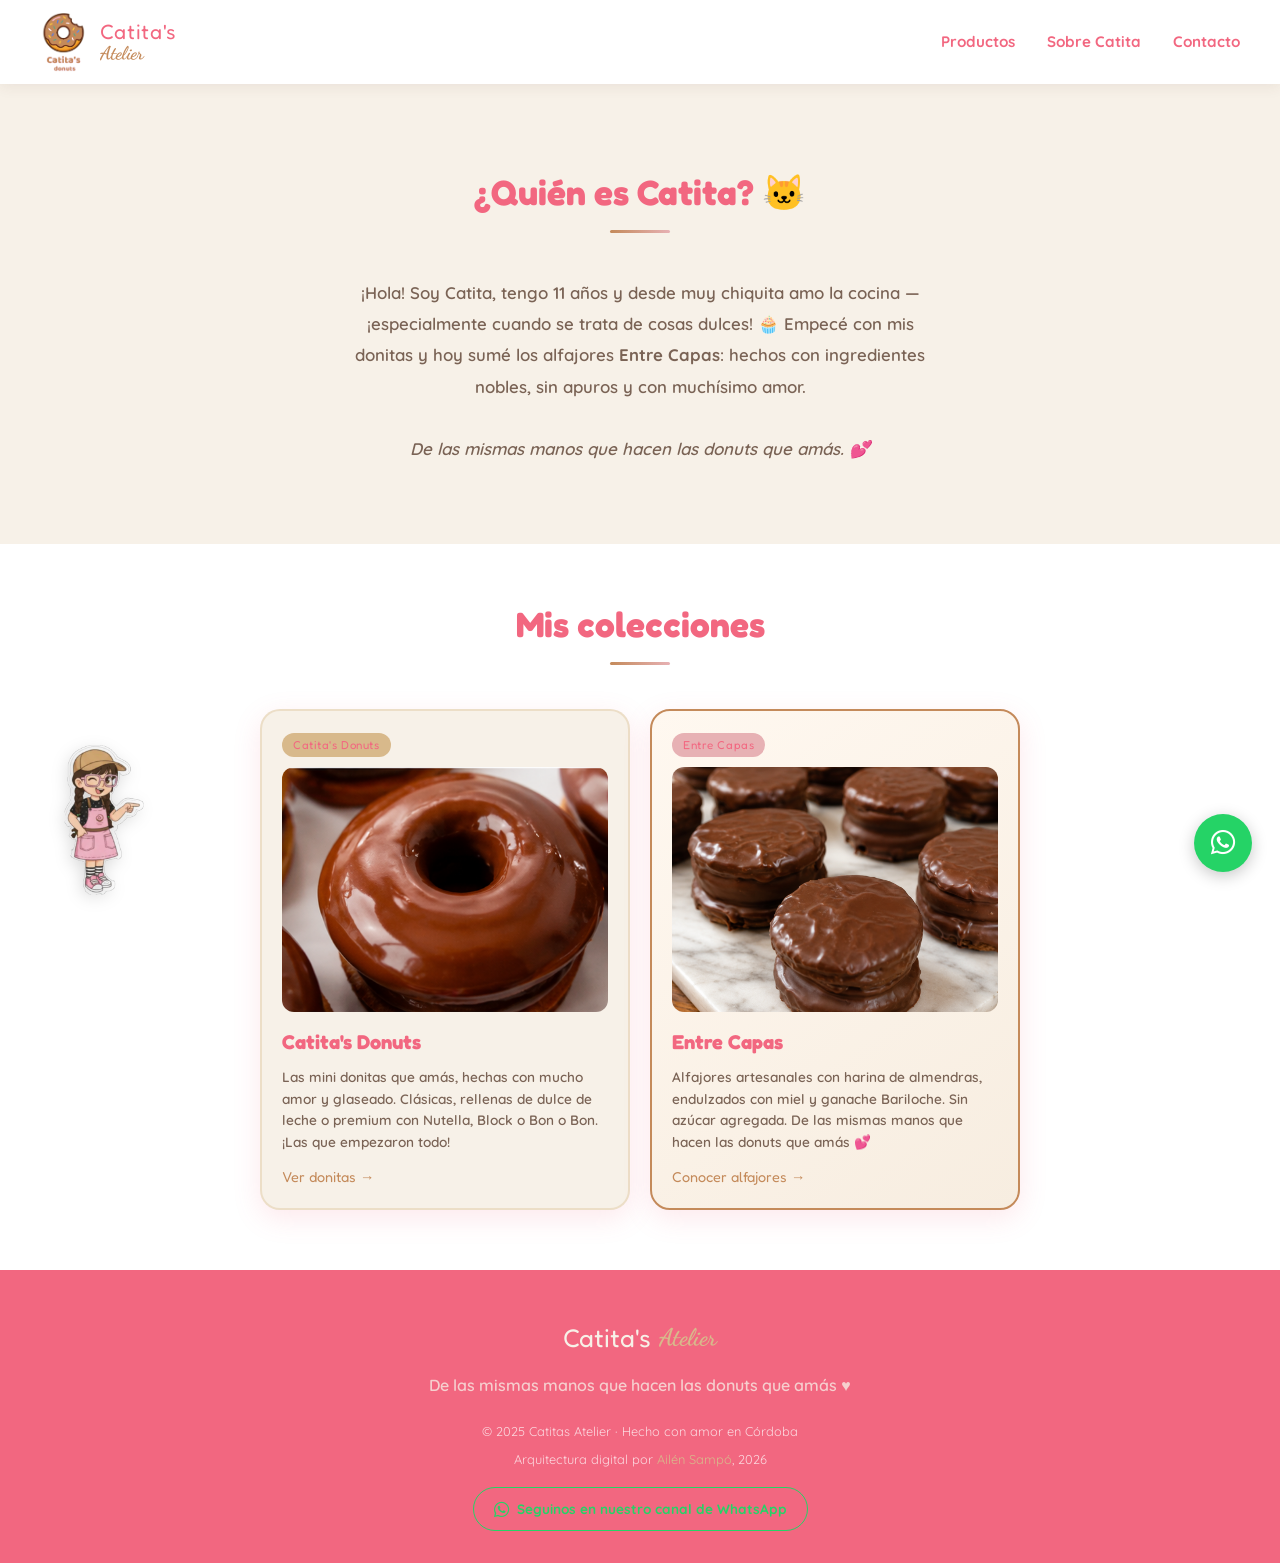
<file: index.html>
<!DOCTYPE html>
<html lang="es">
<head>
    <meta charset="UTF-8">
    <meta name="viewport" content="width=device-width, initial-scale=1.0">
    <title>Catitas Atelier — Hecho con amor en Córdoba</title>
    <meta name="description" content="El atelier artesanal de Catita: donuts y alfajores Entre Capas hechos con amor en Córdoba, Argentina.">
    <!-- Open Graph -->
    <meta property="og:type"        content="website">
    <meta property="og:title"       content="Catitas Atelier — Hecho con amor en Córdoba">
    <meta property="og:description" content="Donuts y alfajores artesanales Entre Capas. Hechos con amor por Catita, 11 años, en Córdoba.">
    <meta property="og:image"       content="https://catitasdonuts.netlify.app/images/logoDonuts-atelier.png">
    <meta property="og:url"         content="https://catitasdonuts.netlify.app/">
    <!-- Twitter Card -->
    <meta name="twitter:card"        content="summary_large_image">
    <meta name="twitter:title"       content="Catitas Atelier — Hecho con amor en Córdoba">
    <meta name="twitter:description" content="Donuts y alfajores artesanales Entre Capas. Hechos con amor por Catita, 11 años, en Córdoba.">
    <meta name="twitter:image"       content="https://catitasdonuts.netlify.app/images/logoDonuts-atelier.png">
    <link rel="icon" href="images/favicon/favicon-32x32.png" type="image/x-icon">
    <link href="https://fonts.googleapis.com/css2?family=Fredoka+One&family=Dancing+Script:wght@600;700&family=Quicksand:wght@400;600;700&display=swap" rel="stylesheet">
    <link rel="stylesheet" href="https://cdnjs.cloudflare.com/ajax/libs/font-awesome/6.5.2/css/all.min.css" integrity="sha512-SnH5WK+bZxgPHs44uWIX+LLJAJ9/2PkPKZ5QiAj6Ta86w+fsb2TkcmfRyVX3pBnMFcV7oQPJkl9QevSCWr3W6A==" crossorigin="anonymous" referrerpolicy="no-referrer" />
    <link rel="stylesheet" href="atelier.css">
</head>
<body>

    <!-- HEADER -->
    <header class="atelier-header">
        <a href="index.html" class="header-logo">
            <img src="images/logoDonuts-atelier.png" alt="Catitas Atelier">
            <div class="wordmark">
                <span class="wm-catitas">Catita's</span>
                <span class="wm-atelier">Atelier</span>
            </div>
        </a>
        <button class="atelier-hamburger" id="atelier-hamburger" aria-label="Abrir menú" aria-expanded="false">
            <span></span><span></span><span></span>
        </button>
        <nav class="atelier-nav" id="atelier-nav">
            <a href="#productos">Productos</a>
            <a href="#sobre">Sobre Catita</a>
            <a href="https://wa.me/+543517918029?text=Hola!%20Quisiera%20saber%20m%C3%A1s%20sobre%20Catitas%20Atelier!" target="_blank">Contacto</a>
        </nav>
    </header>

    <!-- SOBRE CATITA -->
    <section class="atelier-sobre" id="sobre">
        <div class="sobre-inner">
            <h2 class="section-title">¿Quién es Catita? 🐱</h2>
            <div class="section-divider"></div>
            <p class="sobre-text">
                ¡Hola! Soy Catita, tengo 11 años y desde muy chiquita amo la cocina
                —¡especialmente cuando se trata de cosas dulces! 🧁
                Empecé con mis donitas y hoy sumé los alfajores
                <strong>Entre Capas</strong>: hechos con ingredientes nobles,
                sin apuros y con muchísimo amor.<br><br>
                <em>De las mismas manos que hacen las donuts que amás. 💕</em>
            </p>
        </div>
    </section>

    <!-- PRODUCTOS -->
    <section class="atelier-productos" id="productos">
        <h2 class="section-title">Mis colecciones</h2>
        <div class="section-divider"></div>

        <div class="producto-grid">

            <!-- DONUTS -->
            <a href="donuts.html" class="producto-card">
                <span class="card-badge badge-original">Catita's Donuts</span>
                <div class="card-img-wrap">
                    <img src="images/productos/donitas2.png" alt="Catita's Donuts" class="card-img">
                </div>
                <h3 class="card-title">Catita's Donuts</h3>
                <p class="card-desc">
                    Las mini donitas que amás, hechas con mucho amor y glaseado.
                    Clásicas, rellenas de dulce de leche o premium con Nutella,
                    Block o Bon o Bon. ¡Las que empezaron todo!
                </p>
                <span class="card-link">Ver donitas →</span>
            </a>

            <!-- ENTRE CAPAS -->
            <a href="entrecapas.html" class="producto-card featured">
                <span class="card-badge badge-new">Entre Capas</span>
                <div class="card-img-wrap">
                    <img src="images/productos/alfajoresbañados.png" alt="Entre Capas — Alfajores" class="card-img">
                </div>
                <h3 class="card-title">Entre Capas</h3>
                <p class="card-desc">
                    Alfajores artesanales con harina de almendras, endulzados con miel
                    y ganache Bariloche. Sin azúcar agregada.
                    De las mismas manos que hacen las donuts que amás 💕
                </p>
                <span class="card-link">Conocer alfajores →</span>
            </a>

        </div>
    </section>

    <!-- FOOTER -->
    <footer class="atelier-footer">
        <div class="footer-wordmark">
            <span class="fw-catitas">Catita's</span>
            <span class="fw-atelier">Atelier</span>
        </div>
        <p class="footer-tagline">De las mismas manos que hacen las donuts que amás ♥</p>
        <p class="footer-copy">© 2025 Catitas Atelier · Hecho con amor en Córdoba</p>
        <p class="footer-copy" style="margin-top:8px;">Arquitectura digital por <a href="https://www.ailensampo.com" target="_blank" style="color:var(--dorado);text-decoration:none;">Ailén Sampó</a>, 2026</p>
        <a href="https://whatsapp.com/channel/0029VbB4qlQ60eBf2qkQhV3h" target="_blank" class="footer-canal-wa">
            <i class="fa-brands fa-whatsapp"></i> Seguinos en nuestro canal de WhatsApp
        </a>
    </footer>

    <!-- STICKER CATITA -->
    <img src="images/catita.png" alt="Catita" class="sticker-catita">

    <!-- WHATSAPP FLOAT -->
    <a href="https://wa.me/+543517918029?text=Hola!%20Quisiera%20saber%20m%C3%A1s%20sobre%20Catitas%20Atelier!" class="wa-float" target="_blank" aria-label="Contactar por WhatsApp">
        <i class="fa-brands fa-whatsapp"></i>
    </a>

    <script>
        const btn = document.getElementById('atelier-hamburger');
        const nav = document.getElementById('atelier-nav');
        btn.addEventListener('click', () => {
            const open = nav.classList.toggle('is-open');
            btn.classList.toggle('is-open', open);
            btn.setAttribute('aria-expanded', open);
        });
        nav.querySelectorAll('a').forEach(a => a.addEventListener('click', () => {
            nav.classList.remove('is-open');
            btn.classList.remove('is-open');
            btn.setAttribute('aria-expanded', false);
        }));
    </script>
</body>
</html>
</file>
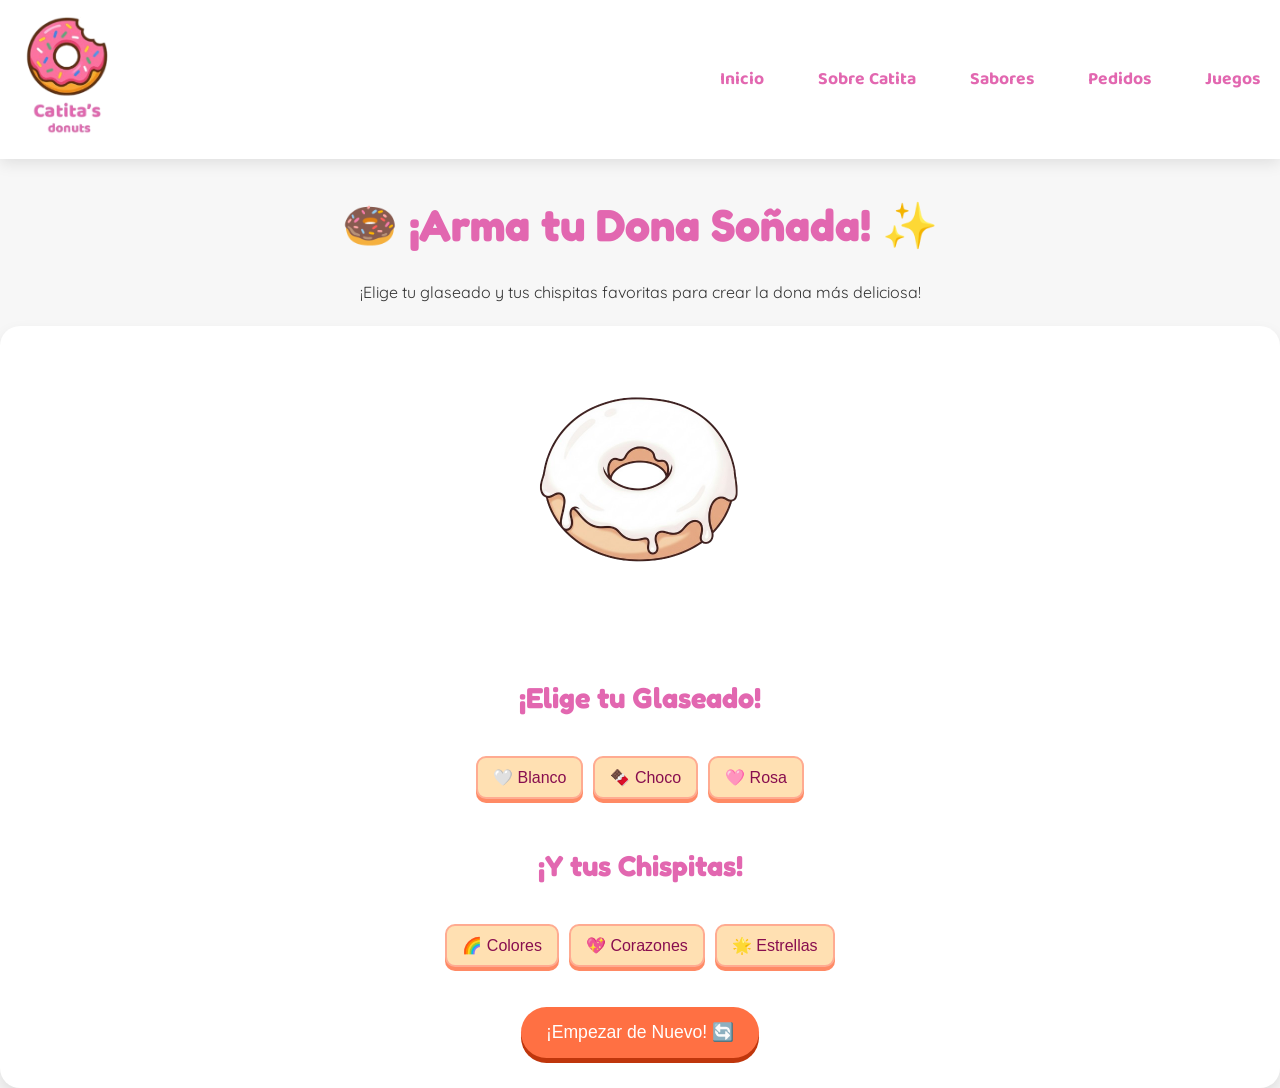
<file: dona-creativa.html>
<!DOCTYPE html>
<html lang="es">
<head>
     <meta charset="UTF-8">
    <meta name="viewport" content="width=device-width, initial-scale=1.0">
    <title>Catita's Donuts - Venta de mini donitas</title>
    <link rel="icon" href="/images/favicon/favicon-32x32.png" type="image/x-icon">
    <link href="https://fonts.googleapis.com/css2?family=Fredoka+One&family=Quicksand&family=Baloo+2:wght@400..800&display=swap" rel="stylesheet">
    <link rel="stylesheet" href="https://cdnjs.cloudflare.com/ajax/libs/font-awesome/6.5.2/css/all.min.css" integrity="sha512-SnH5WK+bZxgPHs44uWIX+LLJAJ9/2PkPKZ5QiAj6Ta86w+fsb2TkcmfRyVX3pBnMFcV7oQPJkl9QevSCWr3W6A==" crossorigin="anonymous" referrerpolicy="no-referrer" />

    <link rel="stylesheet" href="style.css">
</head>

<body>
   <header>
        <div class="logo">
            <a href="/index.html">
                <img src="images/logoDonuts.png" alt="Logo de Catita Donas" class="logo-animado">
            </a>
        </div>
        <button class="hamburger-menu" aria-label="Abrir menú">
            <span class="bar"></span>
            <span class="bar"></span>
            <span class="bar"></span>
        </button>
        <nav id="main-nav">
            <ul>
                <li><a href="#inicio">Inicio</a></li>
                <li><a href="#sobre">Sobre Catita</a></li>
                <li><a href="#sabores">Sabores</a></li>
                <li><a href="#pedidos">Pedidos</a></li>
                <li><a href="#juegos">Juegos</a></li>
            </ul>
        </nav>
    </header>
    
    <title>¡Juego Arma tu Dona Soñada! 🍩✨ Catitas Donuts</title>
    <h1>🍩 ¡Arma tu Dona Soñada! ✨</h1>
    <p>¡Elige tu glaseado y tus chispitas favoritas para crear la dona más deliciosa!</p>

    <div class="dona-builder">
        <div class="dona-preview">
            <div id="dona-base" class="dona-part base-img"></div>
            <div id="dona-glaze" class="dona-part"></div>
            <div id="dona-sprinkles" class="dona-part"></div>
        </div>

        <div class="controls">
            <h3>¡Elige tu Glaseado!</h3>
            <div class="control-group">
                <button onclick="setGlaze('blanco')" id="glaze-blanco">🤍 Blanco</button>
                <!-- <button onclick="setGlaze('celeste')" id="glaze-celeste">💙 Celeste</button> -->
                <button onclick="setGlaze('chocolate')" id="glaze-chocolate">🍫 Choco</button>
                <button onclick="setGlaze('rosa')" id="glaze-rosa">🩷 Rosa</button>
            </div>

            <h3>¡Y tus Chispitas!</h3>
            <div class="control-group">
                <button onclick="setSprinkles('colores')" id="sprinkles-colores">🌈 Colores</button>
                <button onclick="setSprinkles('corazones')" id="sprinkles-corazones">💖 Corazones</button>
                <button onclick="setSprinkles('estrellas')" id="sprinkles-estrellas">🌟 Estrellas</button>
            </div>
        </div>

        <button id="reset-button" onclick="resetDona()">¡Empezar de Nuevo! 🔄</button>
    </div>

    <script>
        const donaBase = document.getElementById('dona-base');
        const donaGlaze = document.getElementById('dona-glaze');
        const donaSprinkles = document.getElementById('dona-sprinkles');

        const glazeButtons = document.querySelectorAll('.control-group button[onclick^="setGlaze"]');
        const sprinklesButtons = document.querySelectorAll('.control-group button[onclick^="setSprinkles"]');

        function updateButtonState(buttons, selectedId) {
            buttons.forEach(btn => {
                if (btn.id === selectedId) {
                    btn.classList.add('active');
                } else {
                    btn.classList.remove('active');
                }
            });
        }

        function setGlaze(type) {
            donaGlaze.className = 'dona-part glaseado-' + type;
            updateButtonState(glazeButtons, 'glaze-' + type);
        }

        function setSprinkles(type) {
            donaSprinkles.className = 'dona-part chispitas-' + type;
            updateButtonState(sprinklesButtons, 'sprinkles-' + type);
        }

        function resetDona() {
            donaGlaze.className = 'dona-part';
            donaSprinkles.className = 'dona-part';
            glazeButtons.forEach(btn => btn.classList.remove('active'));
            sprinklesButtons.forEach(btn => btn.classList.remove('active'));
        }


        document.addEventListener('DOMContentLoaded', () => {

            resetDona(); 
        });
    </script>
</body>
</html>
</file>
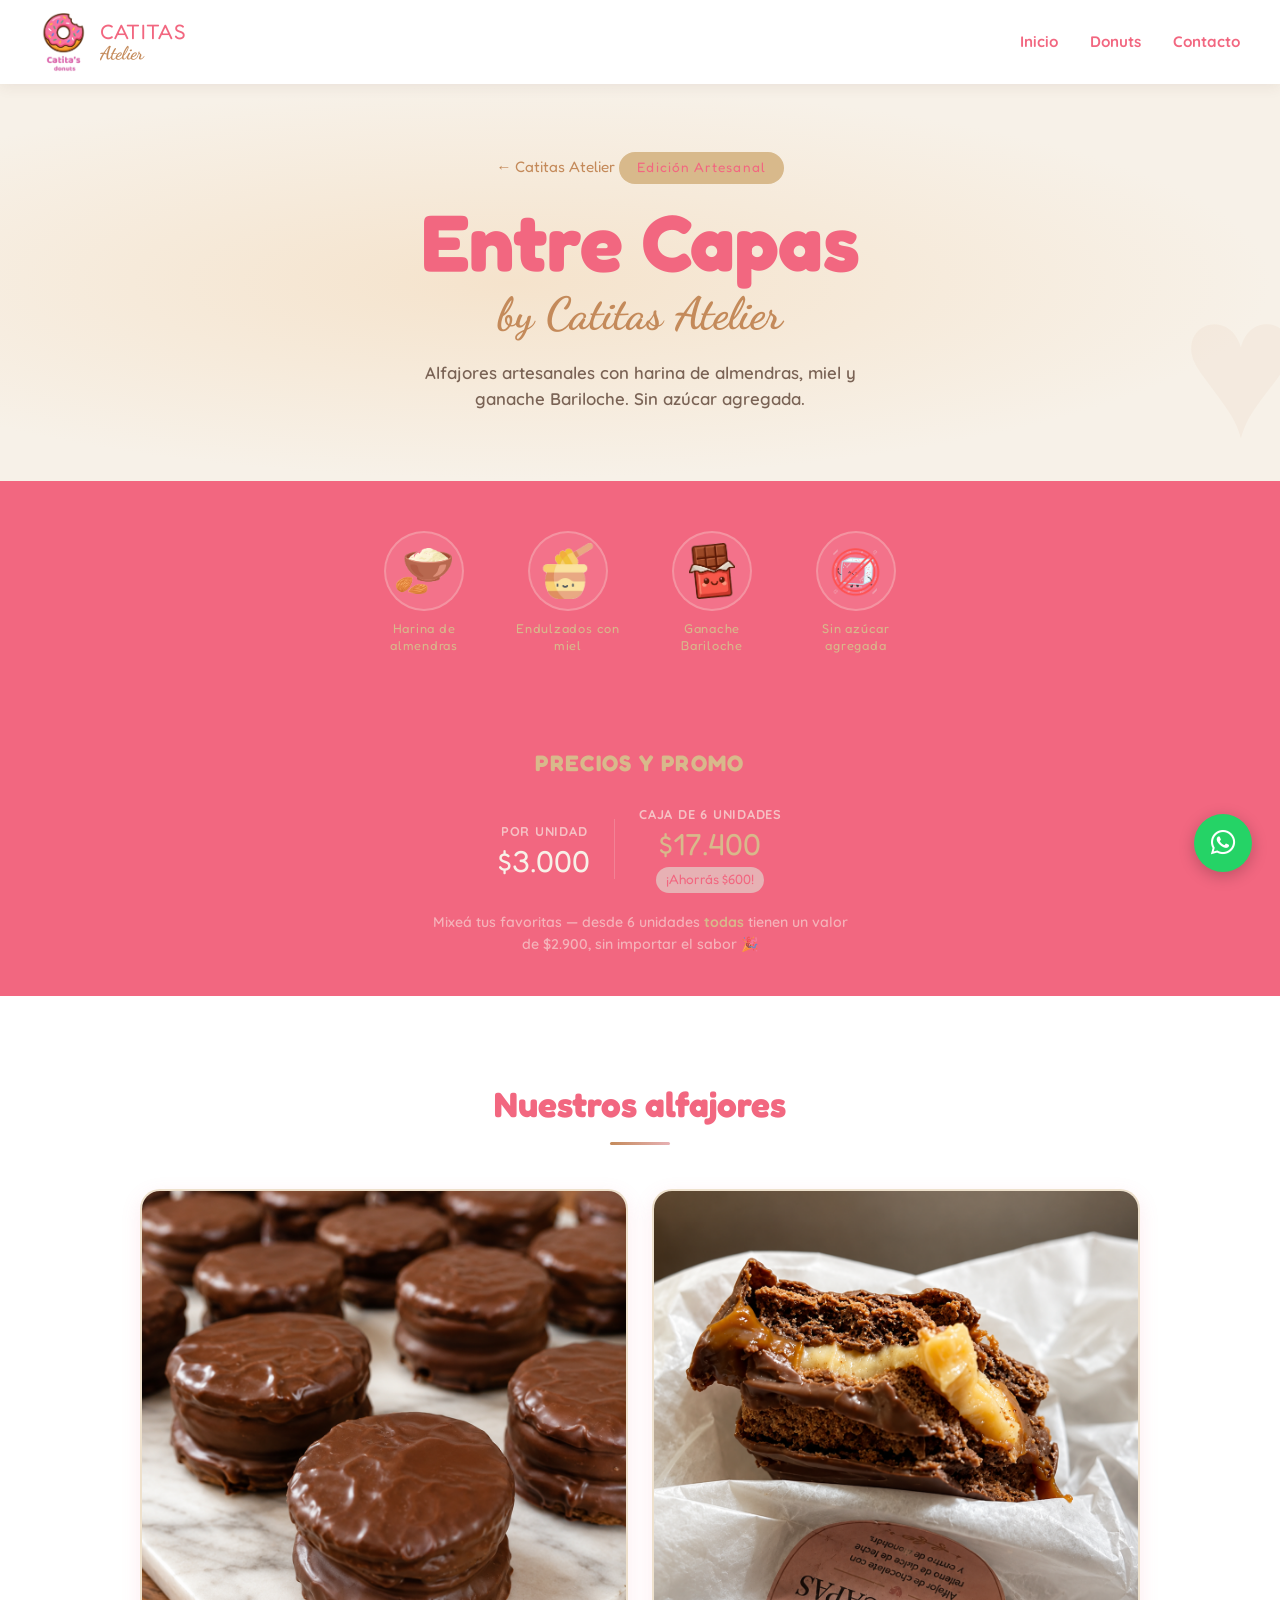
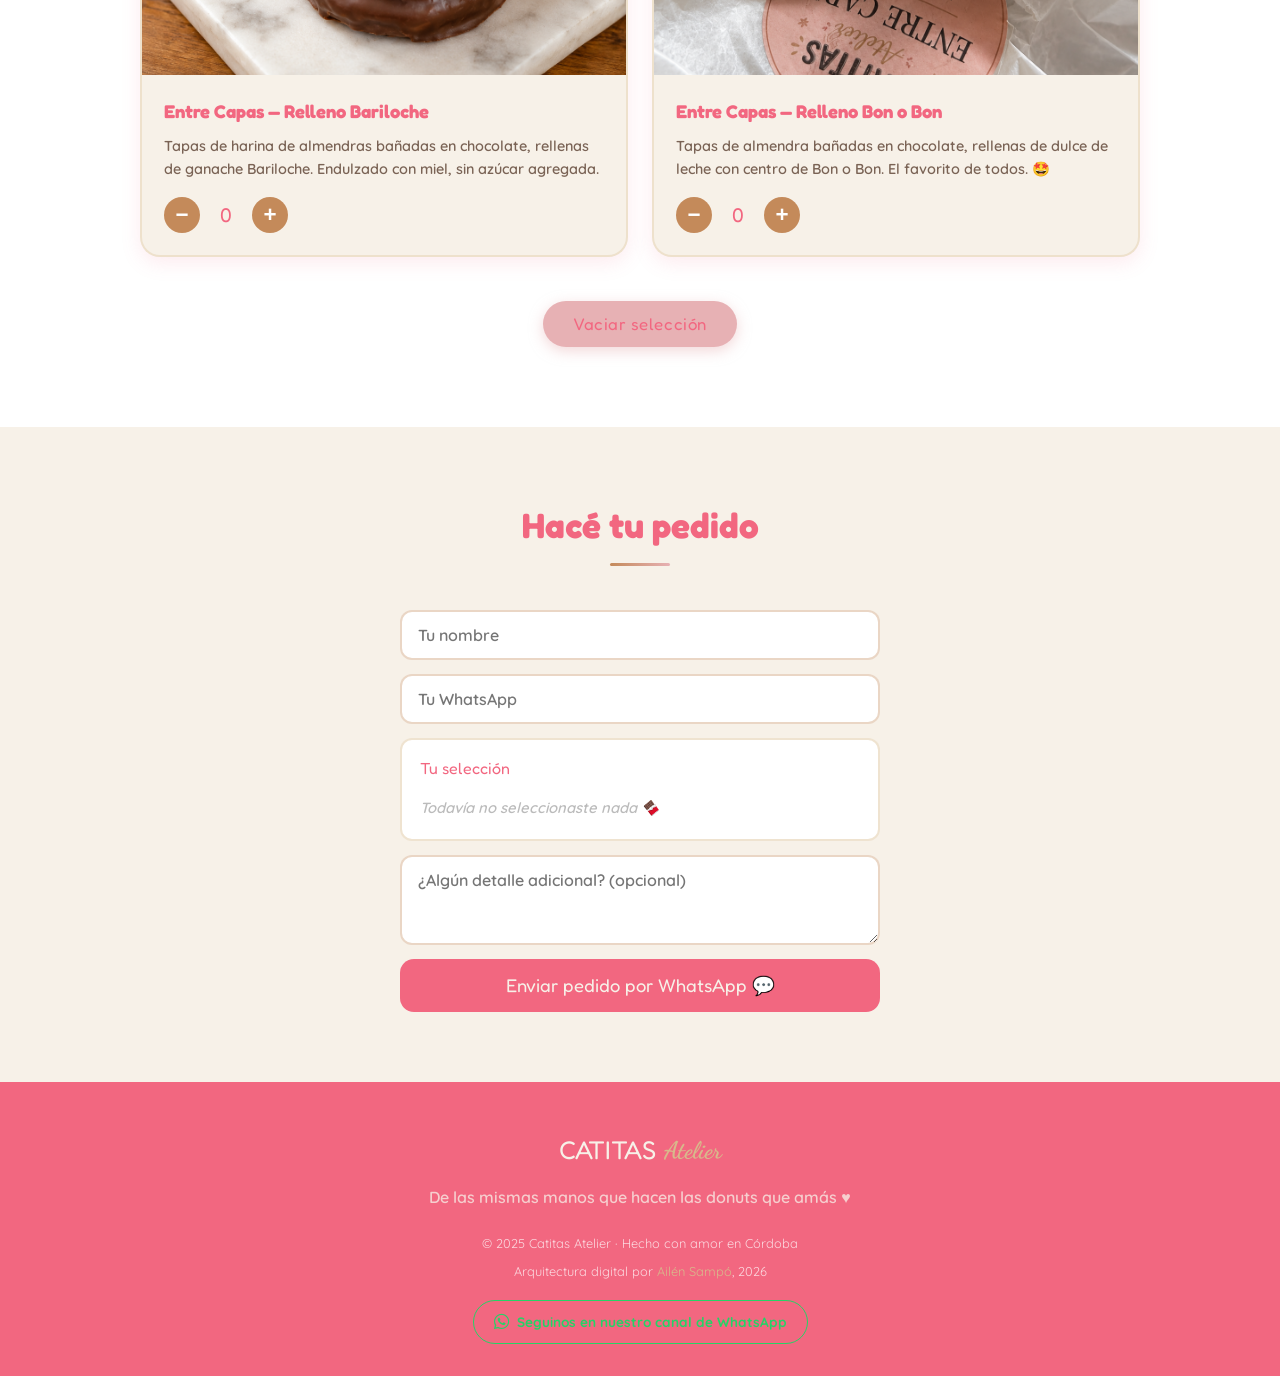
<file: entrecapas.html>
<!DOCTYPE html>
<html lang="es">
<head>
    <meta charset="UTF-8">
    <meta name="viewport" content="width=device-width, initial-scale=1.0">
    <title>Entre Capas — Alfajores artesanales · Catitas Atelier</title>
    <meta name="description" content="Alfajores de harina de almendras, endulzados con miel y ganache Bariloche. Sin azúcar agregada. Hechos con amor en Córdoba.">
    <!-- Open Graph -->
    <meta property="og:type"        content="website">
    <meta property="og:title"       content="Entre Capas — Alfajores artesanales · Catitas Atelier">
    <meta property="og:description" content="Alfajores de harina de almendras, endulzados con miel y ganache Bariloche. Sin azúcar agregada. De las mismas manos que hacen las donuts que amás.">
    <meta property="og:image"       content="https://catitasdonuts.netlify.app/images/productos/alfajoresbañados.png">
    <meta property="og:url"         content="https://catitasdonuts.netlify.app/entrecapas.html">
    <!-- Twitter Card -->
    <meta name="twitter:card"        content="summary_large_image">
    <meta name="twitter:title"       content="Entre Capas — Alfajores artesanales · Catitas Atelier">
    <meta name="twitter:description" content="Alfajores de harina de almendras, endulzados con miel y ganache Bariloche. Sin azúcar agregada.">
    <meta name="twitter:image"       content="https://catitasdonuts.netlify.app/images/productos/alfajoresbañados.png">
    <link rel="icon" href="images/favicon/favicon-32x32.png" type="image/x-icon">
    <link href="https://fonts.googleapis.com/css2?family=Fredoka+One&family=Dancing+Script:wght@600;700&family=Quicksand:wght@400;600;700&display=swap" rel="stylesheet">
    <link rel="stylesheet" href="https://cdnjs.cloudflare.com/ajax/libs/font-awesome/6.5.2/css/all.min.css" integrity="sha512-SnH5WK+bZxgPHs44uWIX+LLJAJ9/2PkPKZ5QiAj6Ta86w+fsb2TkcmfRyVX3pBnMFcV7oQPJkl9QevSCWr3W6A==" crossorigin="anonymous" referrerpolicy="no-referrer" />
    <link rel="stylesheet" href="atelier.css">
</head>
<body>

    <!-- HEADER -->
    <header class="atelier-header">
        <a href="index.html" class="header-logo">
            <img src="images/logoDonuts.png" alt="Catitas Atelier">
            <div class="wordmark">
                <span class="wm-catitas">CATITAS</span>
                <span class="wm-atelier">Atelier</span>
            </div>
        </a>
        <button class="atelier-hamburger" id="atelier-hamburger" aria-label="Abrir menú" aria-expanded="false">
            <span></span><span></span><span></span>
        </button>
        <nav class="atelier-nav" id="atelier-nav">
            <a href="index.html">Inicio</a>
            <a href="donuts.html">Donuts</a>
            <a href="https://wa.me/+543517918029?text=Hola!%20Quisiera%20pedir%20alfajores%20Entre%20Capas!" target="_blank">Contacto</a>
        </nav>
    </header>

    <!-- HERO ENTRE CAPAS -->
    <section class="ec-hero">
        <a href="index.html" class="back-link">← Catitas Atelier</a>
        <p class="ec-subtitle">Edición Artesanal</p>
        <h1 class="ec-title">Entre Capas</h1>
        <span class="ec-title-script">by Catitas Atelier</span>
        <p class="ec-hero-desc">
            Alfajores artesanales con harina de almendras, miel y ganache Bariloche.
            Sin azúcar agregada.
        </p>
    </section>

    <!-- FEATURES -->
    <div class="ec-features">
        <div class="ec-feature">
            <div class="ec-feature-icon">
                <img src="images/iconosEntreCapas/harinaAlmendras.png" alt="Harina de almendras">
            </div>
            <span class="ec-feature-label">Harina de almendras</span>
        </div>
        <div class="ec-feature">
            <div class="ec-feature-icon">
                <img src="images/iconosEntreCapas/miel.png" alt="Endulzados con miel">
            </div>
            <span class="ec-feature-label">Endulzados con miel</span>
        </div>
        <div class="ec-feature">
            <div class="ec-feature-icon">
                <img src="images/iconosEntreCapas/chocolate.png" alt="Ganache Bariloche">
            </div>
            <span class="ec-feature-label">Ganache Bariloche</span>
        </div>
        <div class="ec-feature">
            <div class="ec-feature-icon">
                <img src="images/iconosEntreCapas/terron.png" alt="Sin azúcar agregada">
            </div>
            <span class="ec-feature-label">Sin azúcar agregada</span>
        </div>
    </div>

    <!-- PRECIOS -->
    <div class="ec-precios">
        <h3 class="ec-precios-titulo">Precios y promo</h3>
        <div class="ec-precios-grid">
            <div class="ec-precio-item">
                <span class="ec-precio-label">Por unidad</span>
                <span class="ec-precio-valor">$3.000</span>
            </div>
            <div class="ec-precio-sep"></div>
            <div class="ec-precio-item destacado">
                <span class="ec-precio-label">Caja de 6 unidades</span>
                <span class="ec-precio-valor">$17.400</span>
                <span class="ec-precio-ahorro">¡Ahorrás $600!</span>
            </div>
        </div>
        <p class="ec-precios-promo">Mixeá tus favoritas — desde 6 unidades <strong style="color:var(--dorado)">todas</strong> tienen un valor de $2.900, sin importar el sabor 🎉</p>
    </div>

    <!-- CATÁLOGO -->
    <section class="ec-catalogo">
        <h2 class="section-title">Nuestros alfajores</h2>
        <div class="section-divider"></div>
        <div class="ec-cards" id="ec-catalogo-container">
            <!-- JS renderiza las cards aquí -->
        </div>
        <button id="ec-reset" type="button" class="btn-atelier btn-secondary">
            Vaciar selección
        </button>
    </section>

    <!-- PEDIDO -->
    <section class="ec-pedido" id="ec-pedido">
        <h2 class="section-title">Hacé tu pedido</h2>
        <div class="section-divider"></div>

        <form id="ec-formulario" class="ec-form">
            <input type="text" id="ec-nombre" placeholder="Tu nombre" required>
            <input type="tel" id="ec-telefono" placeholder="Tu WhatsApp" required>

            <div class="ec-resumen">
                <p class="ec-resumen-title">Tu selección</p>
                <ul class="ec-resumen-list" id="ec-resumen-lista">
                    <li class="ec-resumen-empty">Todavía no seleccionaste nada 🍫</li>
                </ul>
            </div>

            <div class="ec-total-box" id="ec-total-box" style="display:none">
                <span class="ec-total-label">Total estimado</span>
                <span class="ec-total-valor" id="ec-total-valor">$0</span>
                <span class="ec-total-detalle" id="ec-total-detalle"></span>
            </div>

            <textarea id="ec-detalle" placeholder="¿Algún detalle adicional? (opcional)" rows="3"></textarea>

            <button type="submit" class="btn-pedido" id="ec-submit">
                Enviar pedido por WhatsApp 💬
            </button>
        </form>
    </section>

    <!-- FOOTER -->
    <footer class="atelier-footer">
        <div class="footer-wordmark">
            <span class="fw-catitas">CATITAS</span>
            <span class="fw-atelier">Atelier</span>
        </div>
        <p class="footer-tagline">De las mismas manos que hacen las donuts que amás ♥</p>
        <p class="footer-copy">© 2025 Catitas Atelier · Hecho con amor en Córdoba</p>
        <p class="footer-copy" style="margin-top:8px;">Arquitectura digital por <a href="https://www.ailensampo.com" target="_blank" style="color:var(--dorado);text-decoration:none;">Ailén Sampó</a>, 2026</p>
        <a href="https://whatsapp.com/channel/0029VbB4qlQ60eBf2qkQhV3h" target="_blank" class="footer-canal-wa">
            <i class="fa-brands fa-whatsapp"></i> Seguinos en nuestro canal de WhatsApp
        </a>
    </footer>

    <!-- WHATSAPP FLOAT -->
    <a href="https://wa.me/+543517918029?text=Hola!%20Quisiera%20pedir%20alfajores%20Entre%20Capas!" class="wa-float" target="_blank" aria-label="Contactar por WhatsApp">
        <i class="fa-brands fa-whatsapp"></i>
    </a>

    <script defer src="entrecapas.js"></script>
    <script>
        document.addEventListener('DOMContentLoaded', () => {
            const btn = document.getElementById('atelier-hamburger');
            const nav = document.getElementById('atelier-nav');
            if (!btn || !nav) return;
            btn.addEventListener('click', () => {
                const open = nav.classList.toggle('is-open');
                btn.classList.toggle('is-open', open);
                btn.setAttribute('aria-expanded', open);
            });
            nav.querySelectorAll('a').forEach(a => a.addEventListener('click', () => {
                nav.classList.remove('is-open');
                btn.classList.remove('is-open');
                btn.setAttribute('aria-expanded', false);
            }));
        });
    </script>

</body>
</html>
</file>
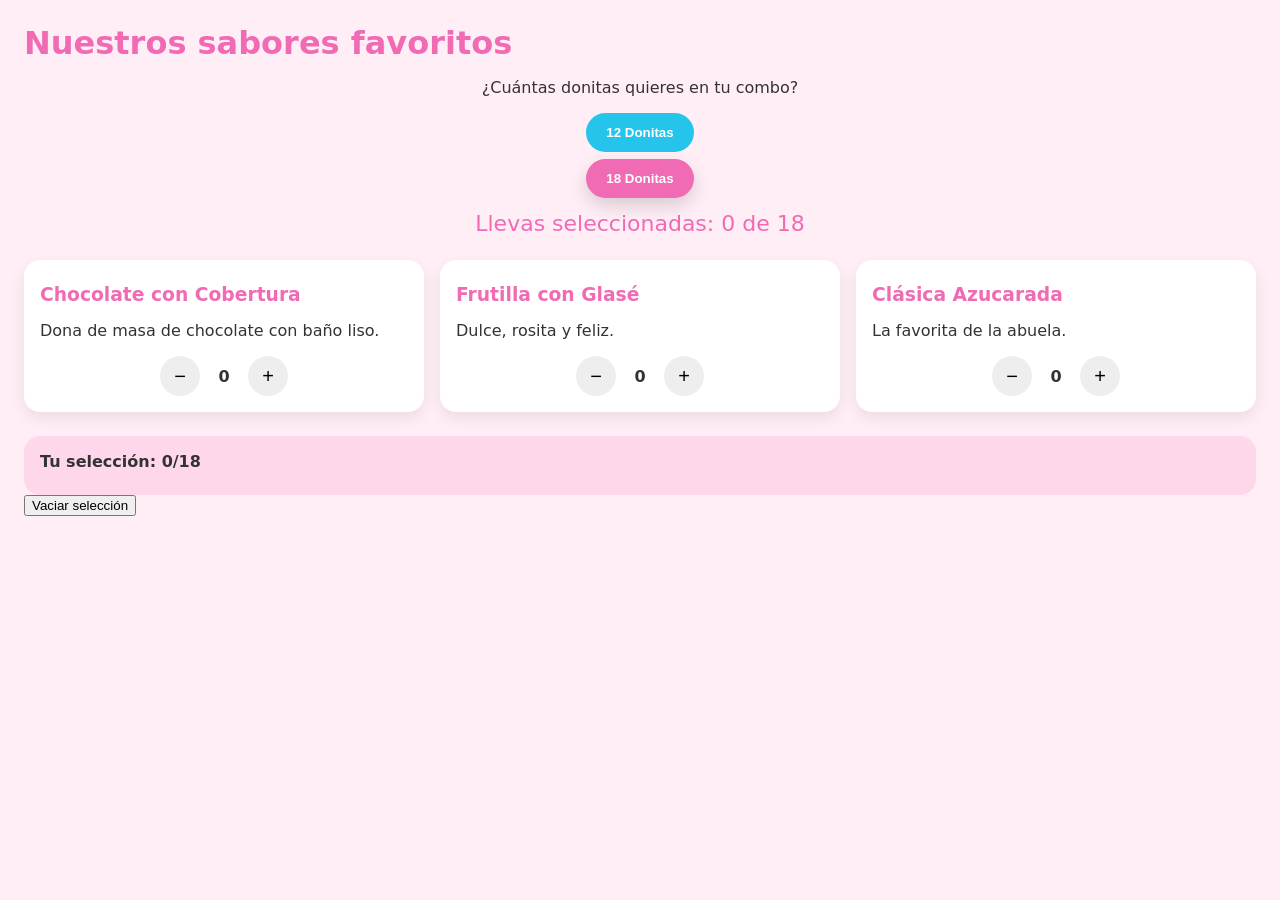
<file: pruebadonitas.html>
<!doctype html>
<html lang="es">
<head>
<meta charset="utf-8" />
<meta name="viewport" content="width=device-width,initial-scale=1" />
<title>Demo Donitas</title>
<style>
  :root { --rosa:#f06bb4; --celeste:#25c4ea; --fondo:#ffeef6; }
  body { font-family: system-ui, Arial, sans-serif; background: var(--fondo); margin: 0; padding: 24px; color:#333; }
  h2 { color: var(--rosa); font-size: 32px; margin: 0 0 12px; }
  .limit-selection { text-align:center; margin: 16px 0 8px; }
  .limit-selection button { border:0; padding:12px 20px; border-radius:24px; margin:8px auto; display:block; cursor:pointer; font-weight:700; }
  #select-12 { background: var(--celeste); color:#fff; }
  #select-18 { background: var(--rosa); color:#fff; }
  .active { box-shadow: 0 8px 18px rgba(0,0,0,.15); transform: translateY(-1px); }
  .total-selected { text-align:center; font-size:22px; color:var(--rosa); margin: 12px 0 24px; }
  .cards { display:grid; grid-template-columns: repeat(auto-fit, minmax(260px,1fr)); gap:16px; }
  .card { background:#fff; border-radius:16px; padding:16px; box-shadow: 0 6px 16px rgba(0,0,0,.08); }
  .card h3 { margin: 8px 0 6px; color: var(--rosa); }
  .cantidad-selector { display:flex; align-items:center; gap:12px; justify-content:center; margin-top:12px; }
  .cantidad-selector button { width:40px; height:40px; border-radius:20px; border:0; font-size:20px; cursor:pointer; background:#eee; }
  .cantidad-actual { min-width:24px; text-align:center; font-weight:700; }
  .resumen { background:#ffd7eb; padding:16px; border-radius:16px; margin-top:24px; }
</style>
</head>
<body>

<h2>Nuestros sabores favoritos</h2>

<div class="limit-selection">
  <p>¿Cuántas donitas quieres en tu combo?</p>
  <button id="select-12" type="button">12 Donitas</button>
  <button id="select-18" type="button">18 Donitas</button>
</div>

<p class="total-selected">
  Llevas seleccionadas:
  <span id="selected-count" class="selected-count">0</span>
  de
  <span id="current-limit" class="current-limit">12</span>
</p>

<div class="cards" id="cards"></div>

<div class="resumen">
  <strong>Tu selección: <span id="resumen-total">0/12</span></strong>
  <div id="resumen-items" style="margin-top:8px;"></div>
</div>
<button id="reset-combo" class="boton">Vaciar selección</button>

<script>
/* ------------------ Datos de ejemplo ------------------ */
const DONAS = [
  { id: 1, name: 'Chocolate con Cobertura', description: 'Dona de masa de chocolate con baño liso.' },
  { id: 2, name: 'Frutilla con Glasé', description: 'Dulce, rosita y feliz.' },
  { id: 3, name: 'Clásica Azucarada', description: 'La favorita de la abuela.' },
];

/* ------------------ Estado + persistencia ------------------ */
let currentLimit = parseInt(localStorage.getItem('donitasLimit'), 10) || 12;
let selectedDonuts = JSON.parse(localStorage.getItem('donitasSeleccion')) || {}; // {id: qty}

function persist() {
  localStorage.setItem('donitasLimit', String(currentLimit));
  localStorage.setItem('donitasSeleccion', JSON.stringify(selectedDonuts));
}

/* ------------------ Utilidades de UI ------------------ */
const elSelected = document.getElementById('selected-count');
const elLimit = document.getElementById('current-limit');
const elResumenTotal = document.getElementById('resumen-total');
const elResumenItems = document.getElementById('resumen-items');

function getSelectedCount() {
  return Object.values(selectedDonuts).reduce((a, n) => a + Number(n||0), 0);
}

function updateTotalsUI() {
  const total = getSelectedCount();
  elSelected.textContent = total;
  elLimit.textContent = currentLimit;
  elResumenTotal.textContent = `${total}/${currentLimit}`;
}

function updateResumenItems() {
  elResumenItems.innerHTML = '';
  Object.entries(selectedDonuts).forEach(([id, qty]) => {
    if (qty > 0) {
      const dona = DONAS.find(d => String(d.id) === String(id));
      const div = document.createElement('div');
      div.textContent = `${qty} x ${dona ? dona.name : 'Sabor ' + id}`;
      elResumenItems.appendChild(div);
    }
  });
}

/* ------------------ Lógica de selección ------------------ */
function setLimit(limit) {
  currentLimit = limit;
  persist();
  document.getElementById('select-12').classList.toggle('active', limit === 12);
  document.getElementById('select-18').classList.toggle('active', limit === 18);
  updateTotalsUI();
}

function refreshCardQty(id) {
  const span = document.querySelector(`.cantidad-selector[data-id="${id}"] .cantidad-actual`);
  if (span) span.textContent = selectedDonuts[id] || 0;
}

function incrementDonut(id) {
  if (getSelectedCount() >= currentLimit) return; // no pasar el límite
  selectedDonuts[id] = (selectedDonuts[id] || 0) + 1;
  persist();
  refreshCardQty(id);
  updateResumenItems();
  updateTotalsUI();
}

function decrementDonut(id) {
  if ((selectedDonuts[id] || 0) > 0) {
    selectedDonuts[id] -= 1;
    if (selectedDonuts[id] === 0) delete selectedDonuts[id];
    persist();
    refreshCardQty(id);
    updateResumenItems();
    updateTotalsUI();
  }
}

document.getElementById('reset-combo').addEventListener('click', () => {
  selectedDonuts = {};
  persist();
  updateResumenItems();
  updateTotalsUI();
  document.querySelectorAll('.cantidad-actual').forEach(e => e.textContent = '0');
});

function incrementDonut(id) {
  if (getSelectedCount() >= currentLimit) return;
  selectedDonuts[id] = (selectedDonuts[id] || 0) + 1;
  persist();
  refreshCardQty(id);
  updateResumenItems();
  updateTotalsUI();

  // animación
  const span = document.querySelector(`.cantidad-selector[data-id="${id}"] .cantidad-actual`);
  span.animate([{ transform: 'scale(1.2)' }, { transform: 'scale(1)' }], { duration: 150 });
}


/* ------------------ Render de cards ------------------ */
function crearCard(dona) {
  const card = document.createElement('div');
  card.className = 'card';
  card.innerHTML = `
    <h3>${dona.name}</h3>
    <p>${dona.description}</p>
    <div class="cantidad-selector" data-id="${dona.id}">
      <button type="button" onclick="decrementDonut(${dona.id})">−</button>
      <span class="cantidad-actual">${selectedDonuts[dona.id] || 0}</span>
      <button type="button" onclick="incrementDonut(${dona.id})">+</button>
    </div>
  `;
  return card;
}

function render() {
  const cont = document.getElementById('cards');
  cont.innerHTML = '';
  DONAS.forEach(d => cont.appendChild(crearCard(d)));
}

/* ------------------ Inicio ------------------ */
document.getElementById('select-12').addEventListener('click', () => setLimit(12));
document.getElementById('select-18').addEventListener('click', () => setLimit(18));
render();
setLimit(currentLimit);
updateResumenItems();
updateTotalsUI();

/* Exponer para onclick inline (si más tarde los usás en otro archivo) */
window.incrementDonut = incrementDonut;
window.decrementDonut = decrementDonut;
window.setLimit = setLimit;

function updateTotalsUI() {
  const total = getSelectedCount();
  elSelected.textContent = total;
  elLimit.textContent = currentLimit;
  elResumenTotal.textContent = `${total}/${currentLimit}`;

  // color al llegar al límite
  const totalSel = document.querySelector('.total-selected');
  totalSel.style.color = (total === currentLimit) ? '#25c4ea' : '#f06bb4';
}

</script>
</body>
</html>
</file>
<file: atelier.css>
/* ============================================================
   CATITAS ATELIER — Brand CSS
   Paleta: Crema #F7F1E8 · Chocolate #5A3A2E · Caramelo #C48A5A
           Rosa #E7B1B4 · Dorado #D8B98B
   Tipografía: Fredoka One (títulos) · Dancing Script (Atelier) · Quicksand (texto)
   ============================================================ */

:root {
  --crema:       #F7F1E8;
  --chocolate:   #F26780;
  --caramelo:    #C48A5A;
  --rosa:        #E7B1B4;
  --dorado:      #D8B98B;
  --rosa-claro:  #fce8f0;
  --blanco:      #FFFFFF;
  --texto-sec:   #7a6355;
  --sombra:      0 6px 20px rgba(242, 103, 128, 0.13);
  --sombra-card: 0 8px 28px rgba(242, 103, 128, 0.15);
}

* { box-sizing: border-box; margin: 0; padding: 0; }

body {
  font-family: 'Quicksand', sans-serif;
  background: var(--crema);
  color: var(--chocolate);
  line-height: 1.6;
  overflow-x: hidden;
}

/* ─── HEADER ─────────────────────────────────────────────── */

.atelier-header {
  background: var(--blanco);
  padding: 12px 40px;
  display: flex;
  justify-content: space-between;
  align-items: center;
  box-shadow: 0 2px 14px rgba(90, 58, 46, .09);
  position: sticky;
  top: 0;
  z-index: 100;
}

.header-logo {
  display: flex;
  align-items: center;
  gap: 12px;
  text-decoration: none;
}

.header-logo img {
  height: 60px;
  width: auto;
  animation: flotar 3s ease-in-out infinite alternate;
}

@keyframes flotar {
  0%   { transform: translateY(0); }
  100% { transform: translateY(-7px); }
}

.wordmark { display: flex; flex-direction: column; line-height: 1; gap: 1px; }

.wm-catitas {
  font-family: 'Fredoka One', cursive;
  font-size: 1.3rem;
  color: var(--chocolate);
  letter-spacing: .03em;
}

.wm-atelier {
  font-family: 'Dancing Script', cursive;
  font-weight: 700;
  font-size: 1.15rem;
  color: var(--caramelo);
}

.wm-donuts {
  font-family: 'Fredoka One', cursive;
  font-size: 1rem;
  color: var(--caramelo);
  letter-spacing: .03em;
}

.atelier-nav a {
  text-decoration: none;
  color: var(--chocolate);
  font-weight: 700;
  font-size: .95rem;
  margin-left: 28px;
  transition: color .2s;
}

.atelier-nav a:hover { color: var(--caramelo); }

/* ─── HERO LANDING ────────────────────────────────────────── */

.atelier-hero {
  min-height: 90vh;
  display: flex;
  align-items: center;
  justify-content: center;
  text-align: center;
  padding: 70px 40px;
  background: radial-gradient(ellipse at 60% 40%, #f5e6d0 0%, var(--crema) 65%);
  position: relative;
  overflow: hidden;
}

/* corazones de fondo sutiles */
.atelier-hero::before {
  content: '♥';
  position: absolute;
  font-size: 280px;
  color: rgba(231, 177, 180, .07);
  top: -40px;
  right: -60px;
  pointer-events: none;
}

.atelier-hero::after {
  content: '♥';
  position: absolute;
  font-size: 180px;
  color: rgba(196, 138, 90, .06);
  bottom: 10px;
  left: -30px;
  pointer-events: none;
}

.hero-inner {
  position: relative;
  z-index: 1;
  display: flex;
  flex-direction: column;
  align-items: center;
}

.hero-logo {
  width: clamp(110px, 18vw, 160px);
  animation: flotar 3s ease-in-out infinite alternate;
  margin-bottom: 18px;
  filter: drop-shadow(0 8px 16px rgba(90,58,46,.15));
}

.hero-kicker {
  display: inline-flex;
  align-items: center;
  gap: 8px;
  background: var(--rosa);
  color: var(--chocolate);
  font-family: 'Fredoka One', cursive;
  font-size: .9rem;
  letter-spacing: .08em;
  padding: 5px 18px;
  border-radius: 999px;
  margin-bottom: 20px;
}

.hero-title {
  font-family: 'Fredoka One', cursive;
  font-size: clamp(3.2rem, 9vw, 6.5rem);
  color: var(--chocolate);
  line-height: 1;
  margin-bottom: 2px;
}

.hero-script {
  font-family: 'Dancing Script', cursive;
  font-weight: 700;
  font-size: clamp(2.6rem, 7vw, 5.2rem);
  color: var(--caramelo);
  display: block;
  line-height: 1.1;
  margin-bottom: 20px;
}

.hero-tagline {
  font-family: 'Quicksand', sans-serif;
  font-size: 1.1rem;
  color: var(--texto-sec);
  font-weight: 600;
  margin-bottom: 36px;
  max-width: 400px;
}

.hero-ctas {
  display: flex;
  gap: 14px;
  flex-wrap: wrap;
  justify-content: center;
}

/* ─── BOTONES ─────────────────────────────────────────────── */

.btn-atelier {
  display: inline-block;
  padding: 13px 30px;
  border-radius: 999px;
  font-family: 'Fredoka One', cursive;
  font-size: 1.05rem;
  letter-spacing: .03em;
  text-decoration: none;
  border: none;
  cursor: pointer;
  transition: transform .2s, box-shadow .2s;
}

.btn-primary {
  background: var(--chocolate);
  color: var(--crema);
  box-shadow: 0 4px 14px rgba(90,58,46,.3);
}

.btn-secondary {
  background: var(--rosa);
  color: var(--chocolate);
  box-shadow: 0 4px 14px rgba(231,177,180,.5);
}

.btn-caramelo {
  background: var(--caramelo);
  color: var(--blanco);
}

.btn-atelier:hover {
  transform: translateY(-4px) scale(1.03);
  box-shadow: 0 10px 24px rgba(90,58,46,.22);
}

.btn-atelier:disabled {
  background: #ccc;
  cursor: not-allowed;
  transform: none;
  box-shadow: none;
}

/* ─── TÍTULOS DE SECCIÓN ──────────────────────────────────── */

.section-title {
  font-family: 'Fredoka One', cursive;
  font-size: 2.2rem;
  color: var(--chocolate);
  margin-bottom: 10px;
  text-align: center;
}

.section-divider {
  width: 60px;
  height: 3px;
  background: linear-gradient(90deg, var(--caramelo), var(--rosa));
  border-radius: 999px;
  margin: 0 auto 44px;
}

/* ─── SECCIÓN PRODUCTOS (LANDING) ─────────────────────────── */

.atelier-productos {
  padding: 52px 32px 60px;
  background: var(--blanco);
  text-align: center;
}

.producto-grid {
  display: grid;
  grid-template-columns: repeat(2, 1fr);
  gap: 20px;
  max-width: 760px;
  margin: 0 auto;
}

.producto-card {
  background: var(--crema);
  border-radius: 20px;
  padding: 22px 20px 20px;
  text-decoration: none;
  color: var(--chocolate);
  border: 2px solid rgba(216, 185, 139, .35);
  box-shadow: var(--sombra-card);
  position: relative;
  text-align: left;
  display: flex;
  flex-direction: column;
  transition: transform .25s, box-shadow .25s;
}

.producto-card:hover {
  transform: translateY(-6px);
  box-shadow: 0 16px 32px rgba(90, 58, 46, .18);
}

.producto-card.featured {
  border-color: var(--caramelo);
  background: linear-gradient(145deg, #fff8f0, #f7ede0);
}

.card-badge {
  display: inline-block;
  font-family: 'Fredoka One', cursive;
  font-size: .72rem;
  letter-spacing: .05em;
  padding: 3px 11px;
  border-radius: 999px;
  margin-bottom: 10px;
  align-self: flex-start;
}

.card-img-wrap {
  width: 100%;
  aspect-ratio: 4 / 3;
  border-radius: 12px;
  overflow: hidden;
  margin-bottom: 14px;
}

.card-img {
  width: 100%;
  height: 100%;
  object-fit: cover;
  transition: transform .4s ease;
}

.producto-card:hover .card-img {
  transform: scale(1.05);
}

.badge-original { background: var(--dorado);  color: var(--chocolate); }
.badge-new      { background: var(--rosa);     color: var(--chocolate); }

.card-emoji {
  font-size: 2.4rem;
  margin-bottom: 10px;
  display: block;
}

.card-title {
  font-family: 'Fredoka One', cursive;
  font-size: 1.25rem;
  color: var(--chocolate);
  margin-bottom: 8px;
}

.card-desc {
  font-size: .85rem;
  color: var(--texto-sec);
  line-height: 1.6;
  flex-grow: 1;
  margin-bottom: 12px;
  font-weight: 600;
}

.card-tags {
  display: flex;
  flex-wrap: wrap;
  gap: 5px;
  margin-bottom: 14px;
}

.card-tag {
  font-size: .72rem;
  font-weight: 700;
  padding: 3px 8px;
  border-radius: 8px;
  background: rgba(216, 185, 139, .3);
  color: var(--chocolate);
}

.card-link {
  font-family: 'Fredoka One', cursive;
  color: var(--caramelo);
  font-size: .9rem;
}

/* ─── SECCIÓN SOBRE ───────────────────────────────────────── */

.atelier-sobre {
  padding: 80px 40px;
  background: var(--crema);
  text-align: center;
}

.sobre-inner { max-width: 600px; margin: 0 auto; }

.sobre-text {
  color: var(--texto-sec);
  font-size: 1.05rem;
  line-height: 1.85;
  margin-top: 20px;
  font-weight: 600;
}

/* ─── FOOTER ──────────────────────────────────────────────── */

.atelier-footer {
  background: var(--chocolate);
  color: var(--crema);
  text-align: center;
  padding: 48px 24px 32px;
}

.footer-wordmark {
  display: flex;
  justify-content: center;
  align-items: center;
  gap: 8px;
  margin-bottom: 14px;
}

.fw-catitas {
  font-family: 'Fredoka One', cursive;
  font-size: 1.6rem;
  color: var(--crema);
}

.fw-atelier {
  font-family: 'Dancing Script', cursive;
  font-weight: 700;
  font-size: 1.5rem;
  color: var(--dorado);
}

.footer-tagline {
  color: rgba(247, 241, 232, .75);
  font-size: 1rem;
  font-weight: 600;
  margin-bottom: 22px;
}

.footer-copy {
  color: rgba(255, 255, 255, .75);
  font-size: .8rem;
}

.footer-canal-wa {
  display: inline-flex;
  align-items: center;
  gap: 8px;
  margin-top: 18px;
  padding: 10px 20px;
  border: 1px solid #25d366;
  border-radius: 999px;
  color: #25d366;
  font-family: 'Quicksand', sans-serif;
  font-size: .85rem;
  font-weight: 700;
  text-decoration: none;
  transition: background .2s, color .2s;
}

.footer-canal-wa:hover {
  background: #25d366;
  color: #fff;
}

.footer-canal-wa i { font-size: 1.1rem; }

/* ─── STICKER CATITA ──────────────────────────────────────── */

.sticker-catita {
  position: fixed;
  bottom: 0;
  left: 24px;
  width: 160px;
  pointer-events: none;
  z-index: 20;
  filter: drop-shadow(2px 4px 8px rgba(0,0,0,.15));
  transform: scaleX(-1);
  animation: catita-float 4s ease-in-out infinite;
}

@keyframes catita-float {
  0%, 100% { transform: scaleX(-1) translateY(0); }
  50%       { transform: scaleX(-1) translateY(-8px); }
}

@media (max-width: 640px) {
  .sticker-catita {
    width: 95px;
    left: auto;
    right: 8px;
    bottom: 150px;
    animation: catita-float-mobile 4s ease-in-out infinite;
  }
}

@keyframes catita-float-mobile {
  0%, 100% { transform: scaleX(1) translateY(0); }
  50%       { transform: scaleX(1) translateY(-8px); }
}

/* ─── WHATSAPP FLOTANTE ───────────────────────────────────── */

.wa-float {
  position: fixed;
  inset: auto 28px 28px auto;
  width: 58px;
  height: 58px;
  background: #25d366;
  color: #fff;
  border-radius: 50%;
  display: flex;
  align-items: center;
  justify-content: center;
  font-size: 28px;
  box-shadow: 0 4px 16px rgba(0, 0, 0, .22);
  z-index: 200;
  text-decoration: none;
  transition: transform .25s;
}

.wa-float:hover { transform: scale(1.12); }

@media (max-width: 640px) {
  .wa-float { inset: auto 16px 90px auto; width: 50px; height: 50px; }
}

/* ─── BACK LINK ───────────────────────────────────────────── */

.back-link {
  display: inline-flex;
  align-items: center;
  gap: 6px;
  color: var(--caramelo);
  text-decoration: none;
  font-family: 'Fredoka One', cursive;
  font-size: .95rem;
  margin-bottom: 22px;
  transition: color .2s;
}

.back-link:hover { color: var(--chocolate); }

/* ─── ENTRE CAPAS — HERO ──────────────────────────────────── */

.ec-hero {
  background: radial-gradient(ellipse at 40% 50%, #f5e3cc 0%, var(--crema) 70%);
  padding: 68px 40px;
  text-align: center;
  position: relative;
  overflow: hidden;
}

.ec-hero::after {
  content: '♥';
  position: absolute;
  font-size: 200px;
  color: rgba(196, 138, 90, .06);
  bottom: -40px;
  right: -20px;
  pointer-events: none;
}

.ec-subtitle {
  display: inline-flex;
  align-items: center;
  gap: 8px;
  background: var(--dorado);
  color: var(--chocolate);
  font-family: 'Fredoka One', cursive;
  font-size: .85rem;
  letter-spacing: .08em;
  padding: 5px 18px;
  border-radius: 999px;
  margin-bottom: 18px;
}

.ec-title {
  font-family: 'Fredoka One', cursive;
  font-size: clamp(2.8rem, 7vw, 5rem);
  color: var(--chocolate);
  margin-bottom: 6px;
  line-height: 1;
}

.ec-title-script {
  font-family: 'Dancing Script', cursive;
  font-weight: 700;
  color: var(--caramelo);
  font-size: clamp(1.6rem, 4vw, 2.8rem);
  display: block;
  margin-bottom: 18px;
  line-height: 1.2;
}

.ec-hero-desc {
  max-width: 500px;
  margin: 0 auto;
  color: var(--texto-sec);
  font-size: 1.05rem;
  font-weight: 600;
}

/* ─── ENTRE CAPAS — FEATURES ──────────────────────────────── */

.ec-features {
  display: flex;
  justify-content: center;
  flex-wrap: wrap;
  gap: 24px;
  padding: 50px 40px;
  background: var(--chocolate);
}

.ec-feature {
  display: flex;
  flex-direction: column;
  align-items: center;
  gap: 10px;
  min-width: 120px;
  text-align: center;
}

.ec-feature-icon {
  width: 80px;
  height: 80px;
  border-radius: 50%;
  border: 2px solid rgba(247, 241, 232, .25);
  background: rgba(255,255,255,.08);
  display: flex;
  align-items: center;
  justify-content: center;
  font-size: 2rem;
  overflow: hidden;
  padding: 10px;
  transition: transform .25s;
}

.ec-feature-icon img {
  width: 100%;
  height: 100%;
  object-fit: contain;
}

.ec-feature:hover .ec-feature-icon { transform: scale(1.12) rotate(-5deg); }

.ec-feature-label {
  font-family: 'Fredoka One', cursive;
  font-size: .8rem;
  letter-spacing: .06em;
  color: var(--dorado);
  max-width: 110px;
  line-height: 1.3;
}

/* ─── PRECIOS ─────────────────────────────────────────────── */

.ec-precios {
  background: var(--chocolate);
  padding: 40px 32px;
  text-align: center;
}

.ec-precios-titulo {
  font-family: 'Fredoka One', cursive;
  font-size: 1.4rem;
  color: var(--dorado);
  letter-spacing: .06em;
  text-transform: uppercase;
  margin-bottom: 24px;
}

.ec-precios-grid {
  display: flex;
  justify-content: center;
  align-items: center;
  gap: 24px;
  flex-wrap: wrap;
  margin-bottom: 18px;
}

.ec-precio-sep {
  width: 1px;
  height: 60px;
  background: rgba(247,241,232,.2);
}

.ec-precio-item {
  display: flex;
  flex-direction: column;
  align-items: center;
  gap: 4px;
}

.ec-precio-icono {
  width: 80px;
  height: 80px;
  border-radius: 50%;
  overflow: hidden;
  background: rgba(255,255,255,.06);
  display: flex;
  align-items: center;
  justify-content: center;
  padding: 8px;
}

.ec-precio-icono img {
  width: 100%;
  height: 100%;
  object-fit: contain;
}

.ec-precio-label {
  font-family: 'Quicksand', sans-serif;
  font-size: .8rem;
  font-weight: 700;
  letter-spacing: .06em;
  text-transform: uppercase;
  color: rgba(247,241,232,.65);
}

.ec-precio-valor {
  font-family: 'Fredoka One', cursive;
  font-size: 1.9rem;
  color: var(--crema);
  line-height: 1;
}

.ec-precio-ahorro {
  font-family: 'Fredoka One', cursive;
  font-size: .85rem;
  background: var(--rosa);
  color: var(--chocolate);
  padding: 2px 10px;
  border-radius: 999px;
  margin-top: 4px;
}

.ec-precio-item.destacado .ec-precio-valor { color: var(--dorado); }

.ec-precios-promo {
  font-size: .88rem;
  color: rgba(247,241,232,.55);
  font-weight: 600;
  max-width: 420px;
  margin: 0 auto;
}

/* ─── TOTAL DINÁMICO ──────────────────────────────────────── */

.ec-total-box {
  background: var(--chocolate);
  border-radius: 12px;
  padding: 14px 18px;
  display: flex;
  align-items: center;
  gap: 12px;
  flex-wrap: wrap;
}

.ec-total-label {
  font-family: 'Fredoka One', cursive;
  font-size: 1rem;
  color: var(--crema);
  flex-shrink: 0;
}

.ec-total-valor {
  font-family: 'Fredoka One', cursive;
  font-size: 1.5rem;
  color: var(--dorado);
  margin-left: auto;
}

.ec-total-detalle {
  width: 100%;
  font-size: .8rem;
  color: rgba(247,241,232,.55);
  font-weight: 600;
}

/* ─── ENTRE CAPAS — CATÁLOGO ──────────────────────────────── */

.ec-catalogo {
  padding: 80px 40px;
  background: var(--blanco);
  text-align: center;
}

.ec-cards {
  display: grid;
  grid-template-columns: repeat(auto-fit, minmax(270px, 1fr));
  gap: 24px;
  max-width: 1000px;
  margin: 0 auto 44px;
}

.ec-card {
  background: var(--crema);
  border-radius: 20px;
  overflow: hidden;
  border: 2px solid rgba(216, 185, 139, .3);
  box-shadow: var(--sombra);
  transition: transform .22s, box-shadow .22s;
  text-align: left;
}

.ec-card:hover {
  transform: translateY(-6px) rotate(.4deg);
  box-shadow: 0 14px 30px rgba(90, 58, 46, .18);
}

.ec-card-img {
  width: 100%;
  aspect-ratio: 1;
  object-fit: cover;
  display: block;
}

.ec-card-placeholder {
  width: 100%;
  aspect-ratio: 1;
  background: linear-gradient(135deg, #ede0cc, var(--dorado));
  display: flex;
  align-items: center;
  justify-content: center;
  font-size: 5rem;
}

.ec-card-body { padding: 22px; }

.ec-card-name {
  font-family: 'Fredoka One', cursive;
  font-size: 1.15rem;
  color: var(--chocolate);
  margin-bottom: 8px;
}

.ec-card-desc {
  font-size: .9rem;
  color: var(--texto-sec);
  line-height: 1.6;
  margin-bottom: 16px;
  font-weight: 600;
}

.ec-stepper {
  display: flex;
  align-items: center;
  gap: 14px;
}

.ec-stepper button {
  width: 36px;
  height: 36px;
  border-radius: 50%;
  border: none;
  background: var(--caramelo);
  color: var(--blanco);
  font-size: 1.4rem;
  font-weight: 700;
  cursor: pointer;
  display: flex;
  align-items: center;
  justify-content: center;
  transition: background .2s, transform .15s;
  line-height: 1;
}

.ec-stepper button:hover {
  background: var(--chocolate);
  transform: scale(1.1);
}

.ec-qty {
  font-family: 'Fredoka One', cursive;
  font-size: 1.25rem;
  color: var(--chocolate);
  min-width: 24px;
  text-align: center;
}

/* ─── ENTRE CAPAS — PEDIDO ────────────────────────────────── */

.ec-pedido {
  padding: 70px 40px;
  background: var(--crema);
  text-align: center;
}

.ec-form {
  max-width: 480px;
  margin: 0 auto;
  display: flex;
  flex-direction: column;
  gap: 14px;
  text-align: left;
}

.ec-form input,
.ec-form textarea {
  padding: 13px 16px;
  border: 2px solid rgba(196, 138, 90, .35);
  border-radius: 12px;
  font-family: 'Quicksand', sans-serif;
  font-size: 1rem;
  font-weight: 600;
  background: var(--blanco);
  color: var(--chocolate);
  width: 100%;
  transition: border-color .2s;
}

.ec-form input:focus,
.ec-form textarea:focus {
  outline: none;
  border-color: var(--caramelo);
}

.ec-form textarea { resize: vertical; }

.ec-resumen {
  background: var(--blanco);
  border: 2px solid rgba(216, 185, 139, .4);
  border-radius: 12px;
  padding: 16px 18px;
}

.ec-resumen-title {
  font-family: 'Fredoka One', cursive;
  color: var(--chocolate);
  margin-bottom: 10px;
  font-size: 1rem;
}

.ec-resumen-list {
  list-style: none;
  padding: 0;
  color: var(--texto-sec);
  font-size: .92rem;
  font-weight: 600;
}

.ec-resumen-list li {
  padding: 4px 0;
  border-bottom: 1px dotted rgba(90,58,46,.12);
}

.ec-resumen-list li:last-child { border-bottom: none; }
.ec-resumen-empty { color: #bbb; font-style: italic; }

.btn-pedido {
  display: block;
  width: 100%;
  padding: 15px;
  background: var(--chocolate);
  color: var(--crema);
  border: none;
  border-radius: 14px;
  font-family: 'Fredoka One', cursive;
  font-size: 1.15rem;
  cursor: pointer;
  transition: background .2s, transform .2s;
}

.btn-pedido:hover { background: var(--caramelo); transform: translateY(-3px); }
.btn-pedido:disabled { background: #ccc; cursor: not-allowed; transform: none; }

/* ─── HAMBURGER ───────────────────────────────────────────── */

.atelier-hamburger {
  display: none;
  flex-direction: column;
  gap: 5px;
  background: none;
  border: none;
  cursor: pointer;
  padding: 6px;
  z-index: 1002;
  position: relative;
}

/* Cuando el nav de donuts está abierto, su z-index (1000 de style.css) no tapa el botón */
#main-nav.atelier-nav { z-index: 1001; }

.atelier-hamburger span {
  display: block;
  width: 26px;
  height: 3px;
  background: var(--chocolate);
  border-radius: 3px;
  transition: transform .3s, opacity .3s;
}

.atelier-hamburger.is-open span:nth-child(1) { transform: translateY(8px) rotate(45deg); }
.atelier-hamburger.is-open span:nth-child(2) { opacity: 0; }
.atelier-hamburger.is-open span:nth-child(3) { transform: translateY(-8px) rotate(-45deg); }

/* ─── RESPONSIVE ──────────────────────────────────────────── */

@media (max-width: 768px) {
  /* Neutraliza flex-wrap que style.css pone en header genérico */
  .atelier-header {
    flex-wrap: nowrap !important;
    justify-content: space-between !important;
  }
}

@media (max-width: 640px) {
  /* Header */
  .atelier-header { padding: 10px 16px; }
  .atelier-hamburger { display: flex; }

  /* Nav mobile: panel lateral */
  .atelier-nav {
    position: fixed;
    top: 0; right: 0;
    height: 100vh;
    width: 70%;
    max-width: 280px;
    background: var(--blanco);
    box-shadow: -6px 0 24px rgba(90,58,46,.15);
    display: flex;
    flex-direction: column;
    justify-content: center;
    gap: 1.8rem;
    padding: 2rem 2rem;
    transform: translateX(100%);
    transition: transform .3s ease;
    z-index: 200;
  }

  .atelier-nav.is-open { transform: translateX(0); }

  .atelier-nav a {
    margin: 0;
    font-size: 1.2rem;
    display: block;
  }

  /* Productos */
  .atelier-productos { padding: 36px 16px 48px; }
  .producto-grid {
    grid-template-columns: 1fr;
    max-width: 340px;
    gap: 16px;
  }

  /* Sobre */
  .atelier-sobre { padding: 44px 18px; }

  /* Entre Capas */
  .ec-hero { padding: 40px 18px; }
  .ec-features { padding: 30px 16px; gap: 14px; }
  .ec-feature-icon { width: 54px; height: 54px; font-size: 1.5rem; }
  .ec-catalogo { padding: 44px 16px; }
  .ec-pedido { padding: 44px 16px; }
  .ec-cards { grid-template-columns: 1fr; max-width: 340px; margin: 0 auto 36px; }
}

@media (min-width: 641px) and (max-width: 900px) {
  .atelier-productos { padding: 44px 24px 56px; }
  .producto-grid { max-width: 640px; gap: 16px; }
  .atelier-nav a { margin-left: 18px; font-size: .88rem; }
  .ec-cards { grid-template-columns: repeat(2, 1fr); }
}
</file>
<file: style.css>
/* Variables de colores de Catitas Donuts */
:root {
    --rosa-donut: #e267b0;
    --celeste-glaseado: #3ec6ea;
    --rosa-fondo: #ffe0f0;
    --gris-oscuro: #333;
    --gris-claro: #666;
    --blanco: #fff;
    --sombra: 0 4px 15px rgba(0, 0, 0, 0.1);
}

/* --- ESTILOS GENERALES Y FUENTES --- */
body {
    font-family: 'Baloo 2', cursive; /* Usa la fuente de Catita */
    background-color: #f7f7f7;
    margin: 0;
    padding: 0;
    color: var(--gris-oscuro);
    line-height: 1.6;
    overflow-x: hidden; /* Evita scroll horizontal */
}

h1, h2, h3 {
    font-family: 'Fredoka One', cursive; /* Fuente para títulos */
    color: var(--rosa-donut);
    text-align: center;
    margin-bottom: 20px;
}

h1 { font-size: 2.8em; }
h2 { font-size: 2.2em; }
h3 { font-size: 1.8em; }
h4 { font-size: 1.2em; }

p {
    font-family: 'Quicksand', sans-serif;
    text-align: center;
    max-width: 800px;
    margin: 0 auto 20px auto;
}

.boton, .boton-juego, .next-step-button {
    display: inline-block;
    background-color: var(--celeste-glaseado);
    color: white;
    padding: 12px 25px;
    border-radius: 30px;
    text-decoration: none;
    font-weight: bold;
    transition: background-color 0.3s ease, transform 0.2s ease;
    border: none; /* Asegura que no tenga borde por defecto */
    cursor: pointer;
    font-family: 'Baloo 2', cursive;
    font-size: 1.1em;
    margin: 25px;
}

.boton:hover, .boton-juego:hover, .next-step-button:hover:not(:disabled) {
    background-color: var(--rosa-donut);
    transform: translateY(-3px);
}

.next-step-button:disabled {
    background-color: #cccccc;
    cursor: not-allowed;
    opacity: 0.7;
}

/* --- HEADER --- */
header {
    background-color: var(--blanco);
    padding: 15px 20px;
    display: flex;
    justify-content: space-between;
    align-items: center;
    box-shadow: var(--sombra);
    position: sticky;
    top: 0;
    z-index: 10;
    height: auto;
}

.logo img {
    /* height: clamp(80px, 10vw, 140px);  */
    height: 120px;
    width: auto;
    animation: flotar 3s ease-in-out infinite alternate;
}

.logo-animado {
    animation: flotar 3s ease-in-out infinite alternate;
}

@keyframes flotar {
    0% { transform: translateY(0px); }
    50% { transform: translateY(-8px); }
    100% { transform: translateY(0px); }
}

nav ul {
    list-style: none;
    margin: 0;
    padding: 0;
    display: flex;
}

nav ul li {
    margin-left: 30px;
}

nav ul li a {
    text-decoration: none;
    color: var(--rosa-donut);
    font-weight: bold;
    font-size: 1.1em;
    transition: color 0.3s ease;
}

nav ul li a:hover {
    color: var(--celeste-glaseado);
}

/* Botón hamburguesa */
.hamburger-menu { display:none; background:none; border:0; cursor:pointer; z-index:1001; }
.hamburger-menu .bar{ display:block; width:28px; height:3px; margin:6px 0; background:#333; transition:transform .3s, opacity .3s; }

/* Animación a X */
.hamburger-menu.is-open .bar:nth-child(1){ transform: translateY(9px) rotate(45deg); }
.hamburger-menu.is-open .bar:nth-child(2){ opacity:0; }
.hamburger-menu.is-open .bar:nth-child(3){ transform: translateY(-9px) rotate(-45deg); }

/* Nav desktop por defecto */
#main-nav ul{ display:flex; gap:1.5rem; list-style:none; margin:0; padding:0; }

/* MOBILE */
@media (max-width:768px){
  .hamburger-menu{ display:block; }

  /* Panel lateral oculto por defecto */
  #main-nav{
    position:fixed; top:0; right:0; height:100vh; width:75%; max-width:320px;
    background:#fff; box-shadow:-8px 0 24px rgba(0,0,0,.15);
    transform:translateX(100%); transition:transform .3s ease;
    z-index:1000; display:flex; align-items:flex-start;
  }
  #main-nav.is-open{ transform:translateX(0); }

  #main-nav ul{ flex-direction:column; gap:1rem; padding:2rem 1.5rem; width:100%; }

  /* Evitar scroll del body cuando abre el menú */
  body.no-scroll{ overflow:hidden; }
}


/* --- HERO SECTION --- */
.hero {
  display: flex;
  align-items: center;
  justify-content: space-between;
  gap: 40px;
  padding: 60px 40px;
  background: var(--rosa-fondo);
  flex-wrap: wrap;
}

/* --- Texto a la izquierda --- */
.hero-texto {
  flex: 1 1 400px;
  max-width: 500px;
}

.hero-texto h1 {
  font-size: 2.5rem;
  font-weight: 700;
  color: var(--rosa-principal);
  margin-bottom: 10px;
}

.hero-texto p {
  font-size: 1.2rem;
  color: #444;
  margin-bottom: 20px;
}

.boton {
  background-color: var(--celeste);
  color: var(--rosa-donut);
  padding: 12px 24px;
  border-radius: 25px;
  text-decoration: none;
  font-weight: bold;
  display: inline-block;
  box-shadow: 0 4px 10px rgba(0, 198, 230, 0.4);
  transition: transform 0.2s ease;
}

.boton:hover {
   transform: scale(1.05);
   background-color: var(--celeste);

}

/* --- Video a la derecha --- */
.hero-video-container {
  flex: 1 1 300px;
  display: flex;
  justify-content: center;
}

.hero-video {
  width: 100%;
  max-width: 350px;
  aspect-ratio: 9 / 16; /* mantiene el formato historia vertical */
  border-radius: 20px;
  object-fit: cover; /* evita deformaciones */
  box-shadow: 0 8px 20px rgba(0, 0, 0, 0.15);
}

/* --- Responsive --- */
@media (max-width: 900px) {
  .hero {
    flex-direction: column-reverse;
    text-align: center;
  }

  .hero-texto {
    max-width: 100%;
  }

  .hero-video {
    max-width: 300px;
  }
}


/* --- RESPONSIVE --- */
@media (max-width: 768px) {
    .hero {
        flex-direction: column;
        text-align: center;
    }

    .hero-video {
        height: auto;
        width: 100%;
        max-width: 350px;
    }
}



/*SECCION ID SABORES CANTIDAD DE DONAS SELECCIONADAS*/

button.active {
  background-color: var(--rosa-principal);
  color: #fff;
  transform: scale(1.05);
}


/* --- SECCIÓN SABORES (Ajustes para la lógica del carrito) --- */
.sabores {
    padding: 40px 20px;
    background-color: var(--blanco);
    text-align: center;
}

.sabores h2 {
    margin-bottom: 30px;
}

.limit-selection {
    margin-bottom: 30px;
    display: flex;
    flex-direction: column; /* Para apilar en móvil */
    align-items: center;
    gap: 10px;
}

.limit-selection p {
    font-size: 1.2em;
    font-weight: bold;
    color: var(--gris-oscuro);
    margin-bottom: 5px;
}

.limit-selection button {
    background-color: var(--celeste-glaseado);
    color: white;
    border: none;
    padding: 10px 25px;
    border-radius: 25px;
    cursor: pointer;
    font-size: 1.1em;
    transition: all 0.3s ease;
}

.limit-selection button.active {
    background-color: var(--rosa-donut);
    transform: scale(1.05);
    box-shadow: 0 4px 8px rgba(0, 0, 0, 0.2);
}

.limit-selection button:hover {
    opacity: 0.9;
}

.total-selected {
    margin-top: 20px;
    font-size: 1.4em;
    font-weight: bold;
    color: var(--rosa-donut);
}

.cards {
    display: grid;
    grid-template-columns: repeat(3, 1fr);
    gap: 15px;
    margin-top: 30px;
    padding: 0 15px;
}

.card {
    background-color: var(--rosa-fondo);
    border-radius: 15px;
    padding: 20px;
    box-shadow: 0 5px 15px rgba(0, 0, 0, 0.1);
    display: flex;
    flex-direction: column;
    align-items: center;
    text-align: center;
    transition: transform 0.2s ease-in-out;
}

.card:hover {
    transform: translateY(-7px);
}

.card img {
    width: 120px; /* Tamaño más grande para las donas */
    height: 120px;
    object-fit: cover;
    border-radius: 50%;
    margin-bottom: 15px;
    border: 4px solid var(--rosa-donut);
    box-shadow: 0 2px 8px rgba(0, 0, 0, 0.15);
}

.card h3 {
    color: var(--rosa-donut);
    font-size: 1.4em;
    margin-bottom: 10px;
}

.card p {
    color: var(--gris-claro);
    font-size: 1em;
    margin-bottom: 15px;
    flex-grow: 1; /* Para que el texto ocupe el espacio */
}

.cantidad-selector {
    display: flex;
    align-items: center;
    justify-content: center;
    margin-top: 10px;
    background-color: var(--blanco);
    border-radius: 30px;
    padding: 5px 10px;
    box-shadow: 0 1px 5px rgba(0, 0, 0, 0.1);
    width: fit-content;
}

.cantidad-selector button {
    background-color: var(--celeste-glaseado);
    color: white;
    border: none;
    width: 35px;
    height: 35px;
    border-radius: 50%;
    font-size: 1.4em;
    font-weight: bold;
    cursor: pointer;
    display: flex;
    justify-content: center;
    align-items: center;
    transition: background-color 0.2s ease;
    margin: 0 5px;
}

.cantidad-selector button:hover {
    background-color: #2dafd4; /* Un celeste un poco más oscuro */
}

.cantidad-selector span {
    margin: 0 15px;
    font-size: 1.3em;
    font-weight: bold;
    color: var(--rosa-donut);
    min-width: 25px; /* Para que no se mueva mucho */
    text-align: center;
}

/* --- SECCIÓN SOBRE CATITA --- */
.sobre {
    background-color: var(--blanco);
    padding: 60px 20px;
    text-align: center;
    
}

/* --- SECCIÓN JUEGOS --- */
.juegos-catita {
    background-color: var(--celeste-glaseado);
    padding: 60px 20px;
    text-align: center;
    color: white;
}

.juegos-catita h2, .juegos-catita p {
    color: white;
}

.boton-juego {
    background-color: var(--rosa-donut);
    margin-top: 20px;
    padding: 15px 30px;
    font-size: 1.2em;
    display: inline-flex;
    align-items: center;
    gap: 10px;
}

/* --- SECCIÓN PEDIDOS (Ajustes para el resumen del carrito) --- */
.pedidos {
    padding: 40px 20px;
    background-color: var(--blanco);
    text-align: center;
}

.pedidos form {
    max-width: 500px;
    margin: 0 auto;
    display: flex;
    flex-direction: column;
    gap: 15px;
}

.pedidos input[type="text"],
.pedidos input[type="tel"],
.pedidos textarea {
    padding: 12px;
    border: 1px solid #ddd;
    border-radius: 8px;
    font-family: 'Quicksand', sans-serif;
    font-size: 1em;
    width: 100%; /* Asegura que ocupen todo el ancho disponible */
    box-sizing: border-box; /* Incluye padding y border en el width */
}

.pedidos textarea {
    resize: vertical; /* Permite redimensionar verticalmente */
}

.pedidos button[type="submit"] {
    background-color: var(--rosa-donut);
    color: white;
    padding: 15px 30px;
    border: none;
    border-radius: 10px;
    font-size: 1.2em;
    font-weight: bold;
    cursor: pointer;
    transition: background-color 0.3s ease;
}

.pedidos button[type="submit"]:hover:not(:disabled) {
    background-color: #d15a9f; /* Un rosa un poco más oscuro */
}

.pedidos button[type="submit"]:disabled {
    background-color: #cccccc;
    cursor: not-allowed;
    opacity: 0.7;
}

#sabores-seleccionados-resumen {
    background-color: var(--rosa-fondo);
    border-radius: 10px;
    padding: 15px;
    margin-top: 20px;
    box-shadow: 0 2px 10px rgba(0, 0, 0, 0.05);
}

#sabores-seleccionados-resumen p {
    font-weight: bold;
    color: var(--gris-oscuro);
    font-size: 1.1em;
    margin-bottom: 10px;
}

#lista-sabores-resumen {
    list-style: none;
    padding: 0;
    margin: 0;
    text-align: left;
    color: var(--gris-claro);
    font-size: 0.95em;
    max-height: 150px; /* Para que no ocupe mucho espacio si hay muchos sabores */
    overflow-y: auto; /* Permite scroll si la lista es larga */
}

#lista-sabores-resumen li {
    padding: 5px 0;
    border-bottom: 1px dotted rgba(0, 0, 0, 0.1);
}

#lista-sabores-resumen li:last-child {
    border-bottom: none;
}


/* --- WHATSAPP FLOAT BUTTON --- */
.whatsapp-float {
    position: fixed;
    width: 60px;
    height: 60px;
    bottom: 30px;
    right: 30px;
    background-color: #25d366;
    color: #FFF;
    border-radius: 50px;
    text-align: center;
    font-size: 30px;
    box-shadow: 2px 2px 3px #999;
    z-index: 9;
    display: flex;
    justify-content: center;
    align-items: center;
    transition: transform 0.3s ease;
}

.whatsapp-float:hover {
    transform: scale(1.1);
}

@media (max-width: 640px) {
  .whatsapp-float { bottom: 90px; width: 50px; height: 50px; font-size: 24px; }
}

/* --- FOOTER --- */
footer {
    background-color: var(--rosa-donut);
    color: white;
    text-align: center;
    padding: 20px;
    font-size: 0.9em;
}

/* --- RESPONSIVE DESIGN --- */
@media (max-width: 768px) {
    header {
        flex-wrap: wrap;
        justify-content: center;
    }
    .logo {
        width: 100%;
        text-align: center;
        margin-bottom: 10px;
    }
    nav {
        display: none; /* Ocultar nav por defecto en móvil */
        width: 100%;
        order: 3; /* Para que aparezca debajo de logo y hamburguesa */
    }
    nav.active {
        display: block; /* Mostrar cuando está activo */
    }
    nav ul {
        flex-direction: column;
        align-items: center;
    }
    nav ul li {
        margin: 10px 0;
    }
    .hamburger-menu {
        display: flex; /* Mostrar en móvil */
        position: absolute;
        right: 20px;
        top: 25px;
    }

    .hero-texto h1 {
        font-size: 2.5em;
    }
    .hero-texto p {
        font-size: 1.1em;
    }

    .cards {
        grid-template-columns: 1fr; /* Una columna en móvil */
        max-width: 300px; /* Ancho máximo para tarjetas en móvil */
        margin-left: auto;
        margin-right: auto;
    }

    .limit-selection {
        flex-direction: column;
    }
}

/* Badge "Sin TACC" sobre la tarjeta */
.card { position: relative; }

.badge-sintacc {
  position: absolute;
  top: 10px;
  left: 10px;
  background: #2ecc71;       /* verde */
  color: #fff;
  font-weight: 700;
  font-size: 0.8rem;
  padding: 4px 10px;
  border-radius: 999px;
  box-shadow: 0 2px 6px rgba(0,0,0,.15);
  pointer-events: none;       /* no interfiere con clicks */
  user-select: none;
}


/* Pegatina base (responsive) */
.sticker-float{
  position: fixed;
  z-index: 120;                 /* por encima del header */
  pointer-events: none;
  width: clamp(46px, 14vw, 90px);
  height: auto;
  opacity: .95;
  will-change: transform;
  animation: floatUpDown 6s ease-in-out infinite alternate;
  filter: drop-shadow(0 6px 14px rgba(0,0,0,.12));
}

@keyframes floatUpDown{
  from{ transform: translateY(0) rotate(0deg); }
  to  { transform: translateY(-12px) rotate(2deg); }
}

.sticker-zigzag{ animation: zigzag 5s ease-in-out infinite; }
@keyframes zigzag{
  0%{ transform: translate(0,0) rotate(0); }
  25%{ transform: translate(14px,-8px) rotate(-2deg); }
  50%{ transform: translate(-14px,-4px) rotate(2deg); }
  100%{ transform: translate(0,0) rotate(0); }
}

/* posiciones móviles */
.sticker-top-left      { top: 74px; left: 10px; }
.sticker-top-right     { top: 74px; right: 12px; }
.sticker-bottom-left   { left: 10px; bottom: calc(20px + env(safe-area-inset-bottom)); }
.sticker-bottom-right  { right: 12px; bottom: calc(96px + env(safe-area-inset-bottom)); } /* arriba del botón WA */


@media (min-width: 992px){
  .sticker-float{ animation-duration: 8s; }
}


  /* pegadas a los bordes de la ventana, por debajo del header */
  .sticker-top-left  { top: calc(var(--header-h) + 12px); left: 24px; }
  .sticker-top-right { top: calc(var(--header-h) + 12px); right: 24px; }
  .sticker-bottom-left  { bottom: 40px; left: 24px; }
  .sticker-bottom-right { bottom: 140px; right: 24px; } /* evita WhatsApp */

  /* OPCIONAL: anclar a los bordes del CONTENEDOR, no de la ventana
     (así nunca pisan el título/texto). Agregá estas clases a las imágenes
     que quieras “fuera” del contenido. */
  .sticker-edge-left  { left: calc(50% - var(--container-max)/2 - 56px); }
  .sticker-edge-right { right: calc(50% - var(--container-max)/2 - 56px); }


:root{
    --container-max:1000px;
    --header-h:200px
}


/*Contruccion de dona*/
.dona-builder {
            display: flex;
            flex-direction: column;
            align-items: center;
            gap: 20px;
            background-color: #ffffff;
            padding: 30px;
            border-radius: 20px;
            box-shadow: 0 8px 16px rgba(0,0,0,0.1);
        }
        .dona-preview {
            position: relative;
            width: 250px; 
            height: 250px;
            margin-bottom: 20px;
        }
        .dona-part {
            position: absolute;
            top: 0;
            left: 0;
            width: 100%;
            height: 100%;
            background-size: contain;
            background-repeat: no-repeat;
            background-position: center;
        }
      
        #dona-base { z-index: 1; }
        #dona-glaze { z-index: 2; }
        #dona-sprinkles { z-index: 3; }

        .controls {
            display: flex;
            flex-direction: column;
            gap: 15px;
            width: 100%;
            max-width: 400px;
        }
        .control-group {
            display: flex;
            justify-content: center;
            gap: 10px;
            flex-wrap: wrap;
        }
        .control-group button {
            background-color: #ffe0b2; 
            color: #880e4f; 
            padding: 10px 15px;
            border: 2px solid #ffab91;
            border-radius: 10px;
            font-size: 1em;
            cursor: pointer;
            transition: all 0.2s ease;
            box-shadow: 0 4px #ff8a65;
        }
        .control-group button:hover {
            background-color: #ffcc80;
            transform: translateY(-2px);
            box-shadow: 0 6px #ff8a65;
        }
        .control-group button.active {
            background-color: #ffab91;
            color: white;
            box-shadow: 0 2px #d84315;
            transform: translateY(2px);
        }
        #reset-button {
            background-color: #ff7043; 
            color: white;
            padding: 15px 25px;
            border: none;
            border-radius: 30px;
            font-size: 1.1em;
            cursor: pointer;
            margin-top: 20px;
            transition: background-color 0.3s ease;
            box-shadow: 0 5px #bf360c;
        }
        #reset-button:hover {
            background-color: #e64a19;
            transform: translateY(-2px);
            box-shadow: 0 7px #bf360c;
        }

    
        .base-img { background-image: url('images/arma tu dona/Glaseado Blanco.png'); } 
        .glaseado-blanco { background-image: url('images/arma tu dona/Glaseado Blanco.png'); }
        .glaseado-chocolate { background-image: url('images/arma tu dona/Glaseado Chocolate.png'); }
        .glaseado-rosa { background-image: url('images/arma tu dona/Glaseado Rosa.png'); }

        .chispitas-colores { background-image: url('images/arma tu dona/sprinkles colorfull.png'); }
        .chispitas-corazones { background-image: url('images/arma tu dona/heart sprinkles.png'); }
        .chispitas-estrellas { background-image: url('images/arma tu dona/stars sprinkles.png'); }
</file>
